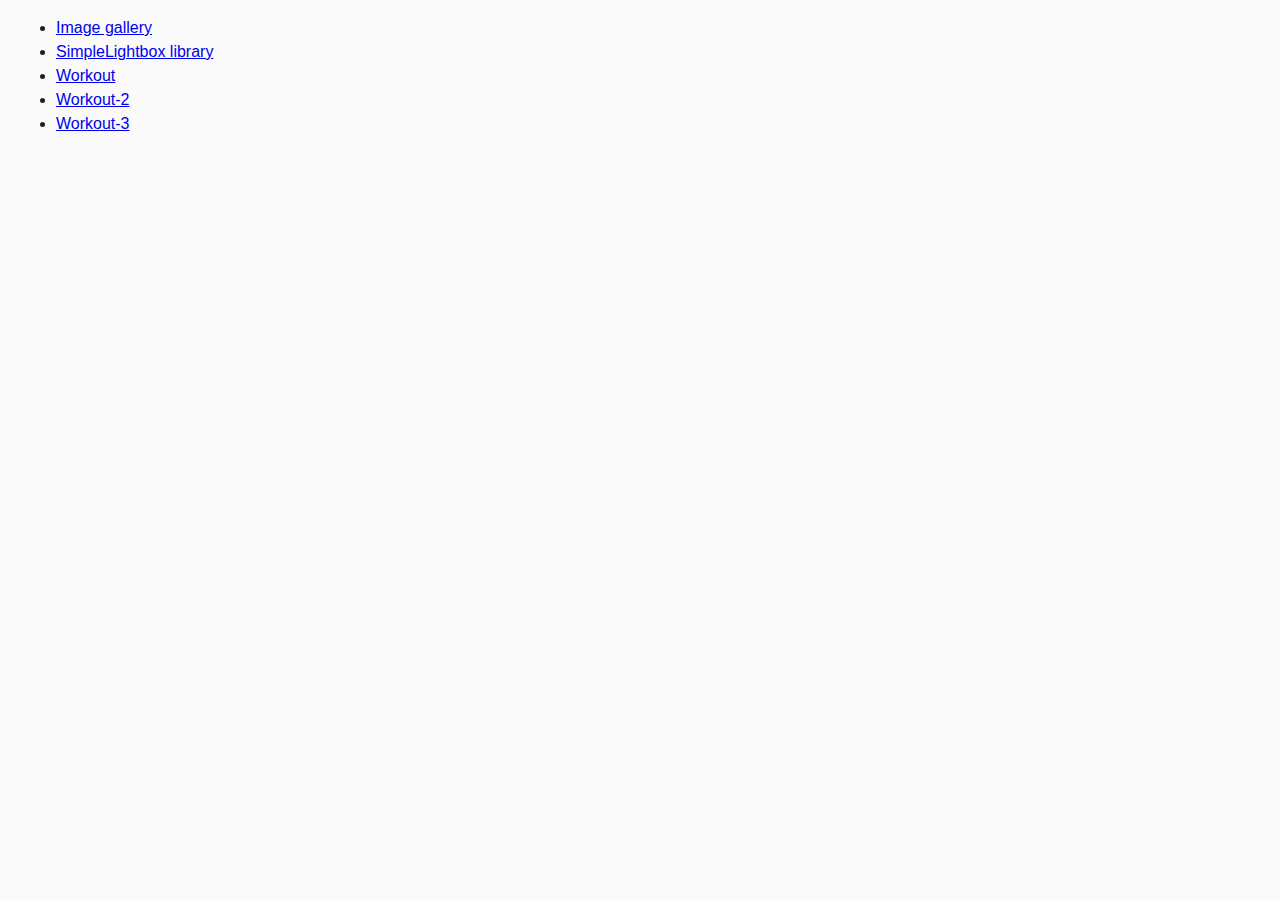
<file: index.html>
<!DOCTYPE html>
<html lang="en">
  <head>
    <meta charset="UTF-8" />
    <meta name="viewport" content="width=device-width, initial-scale=1.0" />
    <meta http-equiv="X-UA-Compatible" content="ie=edge" />
    <title>Homework 7</title>
    <link rel="stylesheet" href="./src/css/common.css" />
  </head>
  <body>
    <ul>
      <li><a href="./src/01-gallery.html">Image gallery</a></li>
      <li><a href="./src/02-lightbox.html">SimpleLightbox library</a></li>
      <li><a href="./src/workout.html">Workout</a></li>
      <li><a href="./src/workout-2.html">Workout-2</a></li>
      <li><a href="./src/workout-3.html">Workout-3</a></li>
    </ul>
  </body>
</html>
</file>
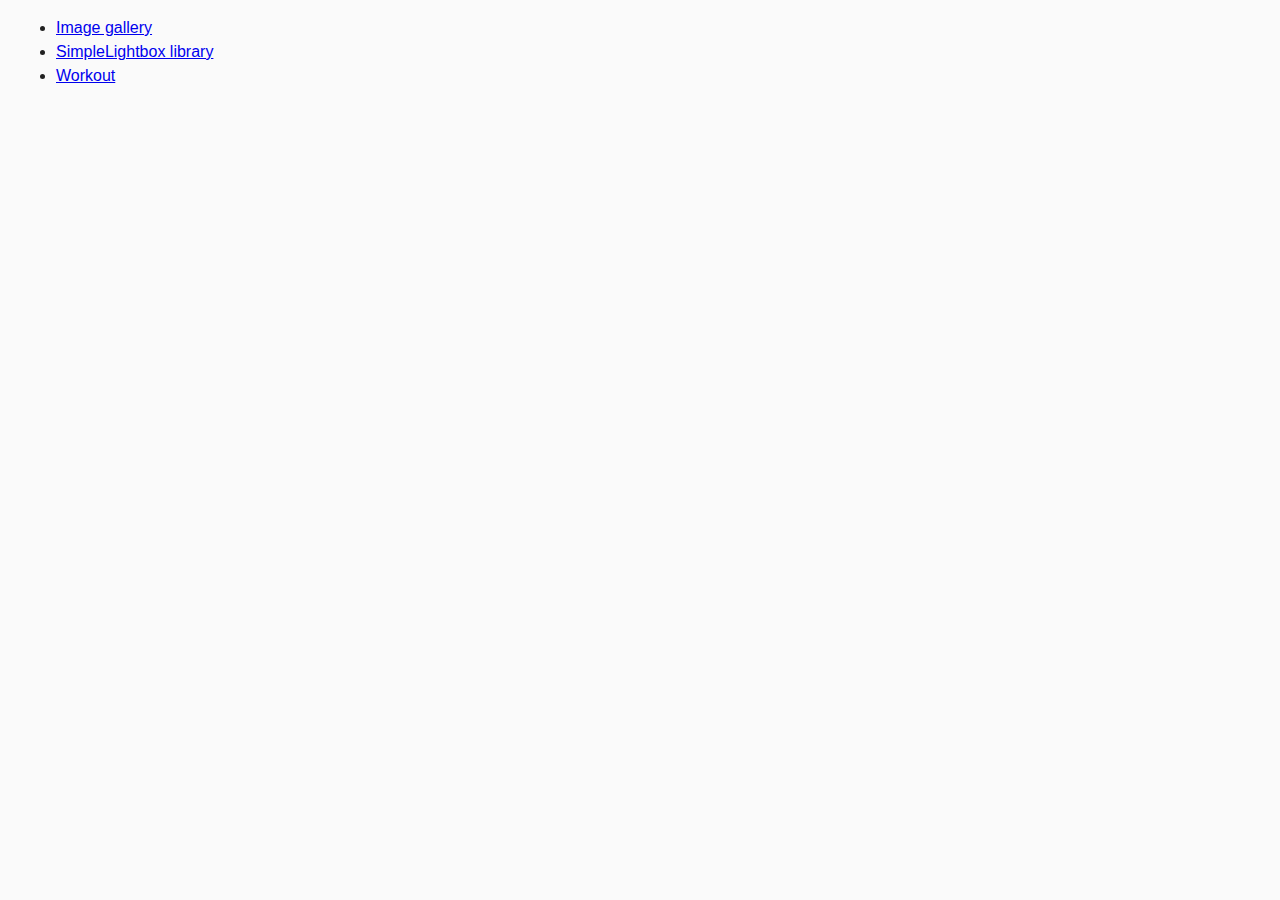
<file: src/index.html>
<!DOCTYPE html>
<html lang="en">
  <head>
    <meta charset="UTF-8" />
    <meta name="viewport" content="width=device-width, initial-scale=1.0" />
    <meta http-equiv="X-UA-Compatible" content="ie=edge" />
    <title>Homework 7</title>
    <link rel="stylesheet" href="css/common.css" />
  </head>
  <body>
    <ul>
      <li><a href="01-gallery.html">Image gallery</a></li>
      <li><a href="02-lightbox.html">SimpleLightbox library</a></li>
      <li><a href="./workout.html">Workout</a></li>
    </ul>
  </body>
</html>
</file>
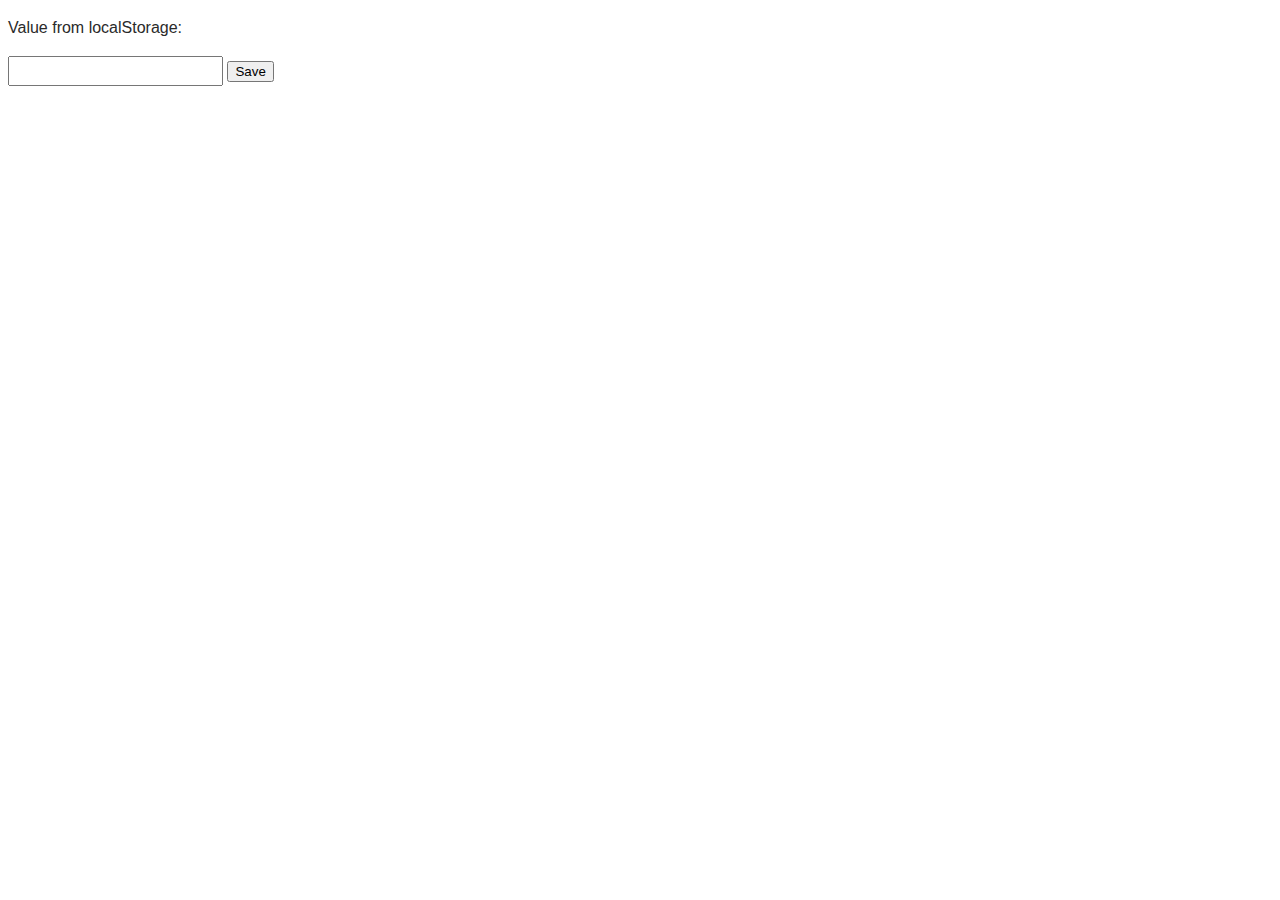
<file: src/workout-3.html>
<!DOCTYPE html>
<html lang="en">
  <head>
    <meta charset="UTF-8" />
    <meta http-equiv="X-UA-Compatible" content="IE=edge" />
    <meta name="viewport" content="width=device-width, initial-scale=1.0" />
    <link rel="stylesheet" href="./css/workout.css" />
    <title>Document</title>
  </head>
  <body>
    <p>Value from localStorage: <span id="output"></span></p>
    <form id="message-form">
      <input type="text" class="input" name="message" />
      <button type="submit" class="btn">Save</button>
    </form>

    <script src="js/workout-3.js" type="module"></script>
  </body>
</html>
</file>
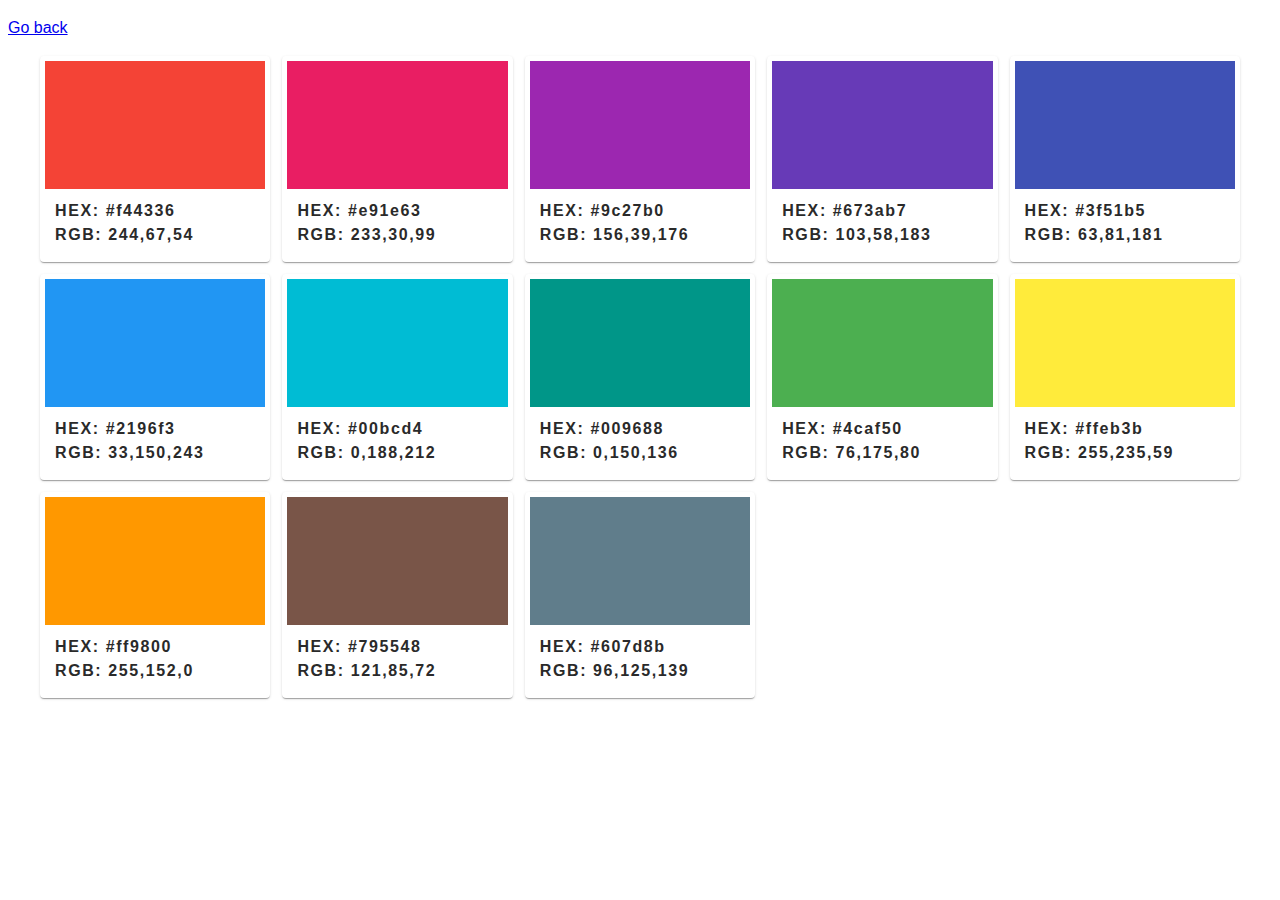
<file: src/workout.html>
<!DOCTYPE html>
<html lang="en">
  <head>
    <meta charset="UTF-8" />
    <meta http-equiv="X-UA-Compatible" content="IE=edge" />
    <meta name="viewport" content="width=device-width, initial-scale=1.0" />
    <link rel="stylesheet" href="./css/workout.css" />
    <title>Document</title>
  </head>
  <body>
    <p><a href="../index.html">Go back</a></p>

    <div class="palette js-palette"></div>

    <script src="js/workout.js" type="module"></script>
  </body>
</html>
</file>
<file: src/css/common.css>
* {
  box-sizing: border-box;
}

body {
  margin: 16px;
  font-family: -apple-system, BlinkMacSystemFont, 'Segoe UI', Roboto, Oxygen,
    Ubuntu, Cantarell, 'Open Sans', 'Helvetica Neue', sans-serif;
  -webkit-font-smoothing: antialiased;
  -moz-osx-font-smoothing: grayscale;
  background-color: #fafafa;
  color: #212121;
  line-height: 1.5;
}

input {
  padding: 8px;
  font: inherit;
}

button {
  padding: 8px 12px;
  cursor: pointer;
}
</file>
<file: src/css/workout.css>
*,
*::before,
*::after {
  box-sizing: border-box;
}

body {
  font-family: 'Helvetica Neue', -apple-system, BlinkMacSystemFont, 'Segoe UI',
    Roboto, Oxygen, Ubuntu, Cantarell, 'Open Sans', sans-serif;
  line-height: 1.5;
  color: #2a2a2a;
}

button,
label {
  cursor: pointer;
}

input {
  font: inherit;
}

img {
  display: block;
  max-width: 100%;
  height: auto;
}

.section {
  padding-top: 40px;
  padding-bottom: 40px;
}

body {
  transition: background-color 250ms cubic-bezier(0.4, 0, 0.2, 1);
}

.palette {
  display: grid;
  max-width: 1200px;
  grid-template-columns: repeat(auto-fill, minmax(200px, 1fr));
  grid-gap: 12px;
  padding: 0;
  list-style: none;
  margin-left: auto;
  margin-right: auto;
}

.color-card {
  padding: 5px;
  border-radius: 4px;
  background-color: #fff;
  box-shadow: 0px 2px 1px -1px rgba(0, 0, 0, 0.2),
    0px 1px 1px 0px rgba(0, 0, 0, 0.14), 0px 1px 3px 0px rgba(0, 0, 0, 0.12);
  transition: transform 250ms cubic-bezier(0.4, 0, 0.2, 1);
}

.color-card.is-active {
  transform: perspective(400px) rotateX(10deg);
}

.color-swatch {
  height: 128px;
  cursor: pointer;
}

.color-meta {
  padding: 10px;
  font-weight: 700;
}

.color-meta p {
  margin-top: 0;
  margin-bottom: 0;
  letter-spacing: 0.1em;
}
</file>
